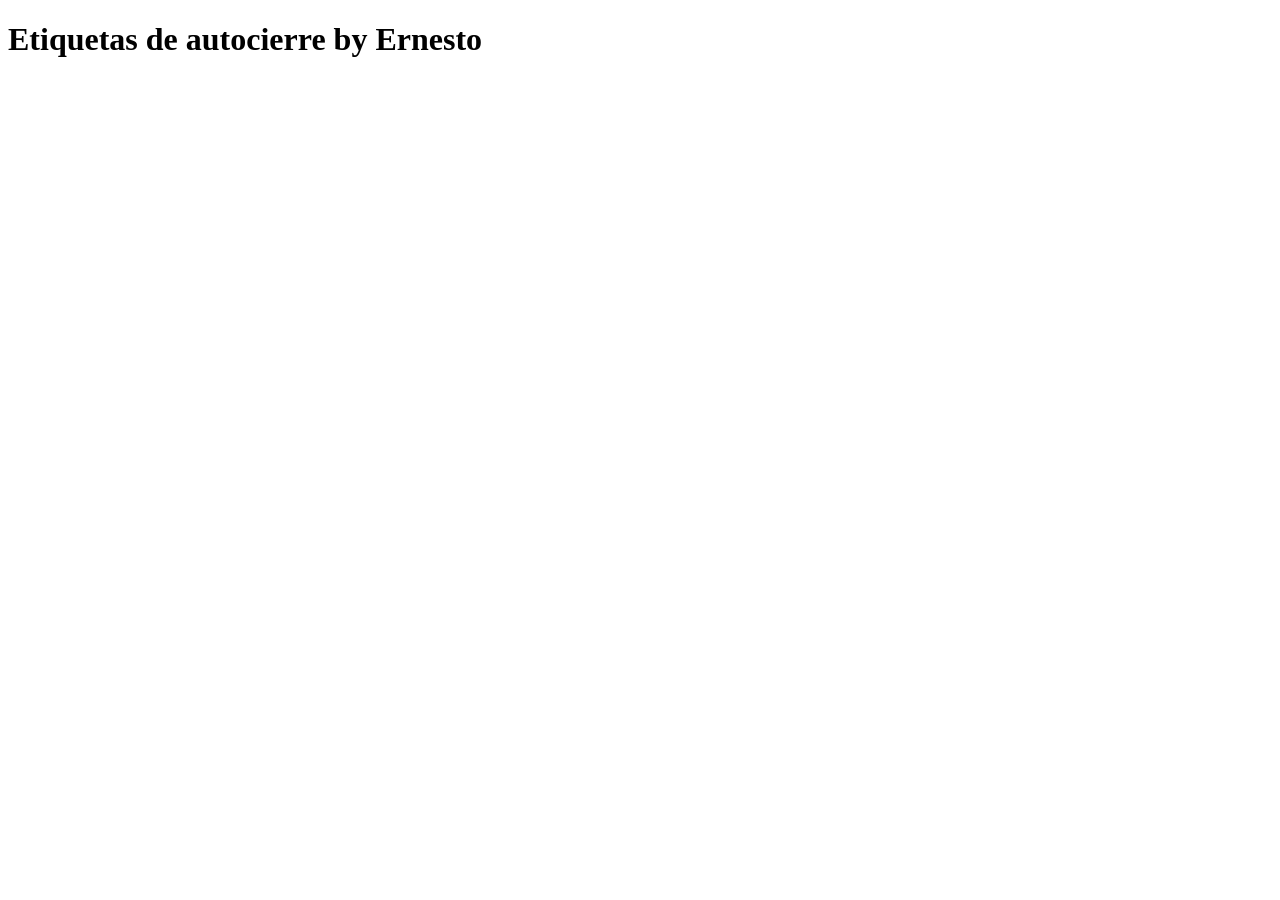
<file: tarea 2/index.html>
<!DOCTYPE html>
<html lang="es">
<head>
    <meta charset="UTF-8">
    <meta name="viewport" content="width=device-width, initial-scale=1.0">
    <title>tarea 1.2</title>
</head>
<body>
    <h1>Etiquetas de autocierre by Ernesto</h1>
</body>
</html>
</file>
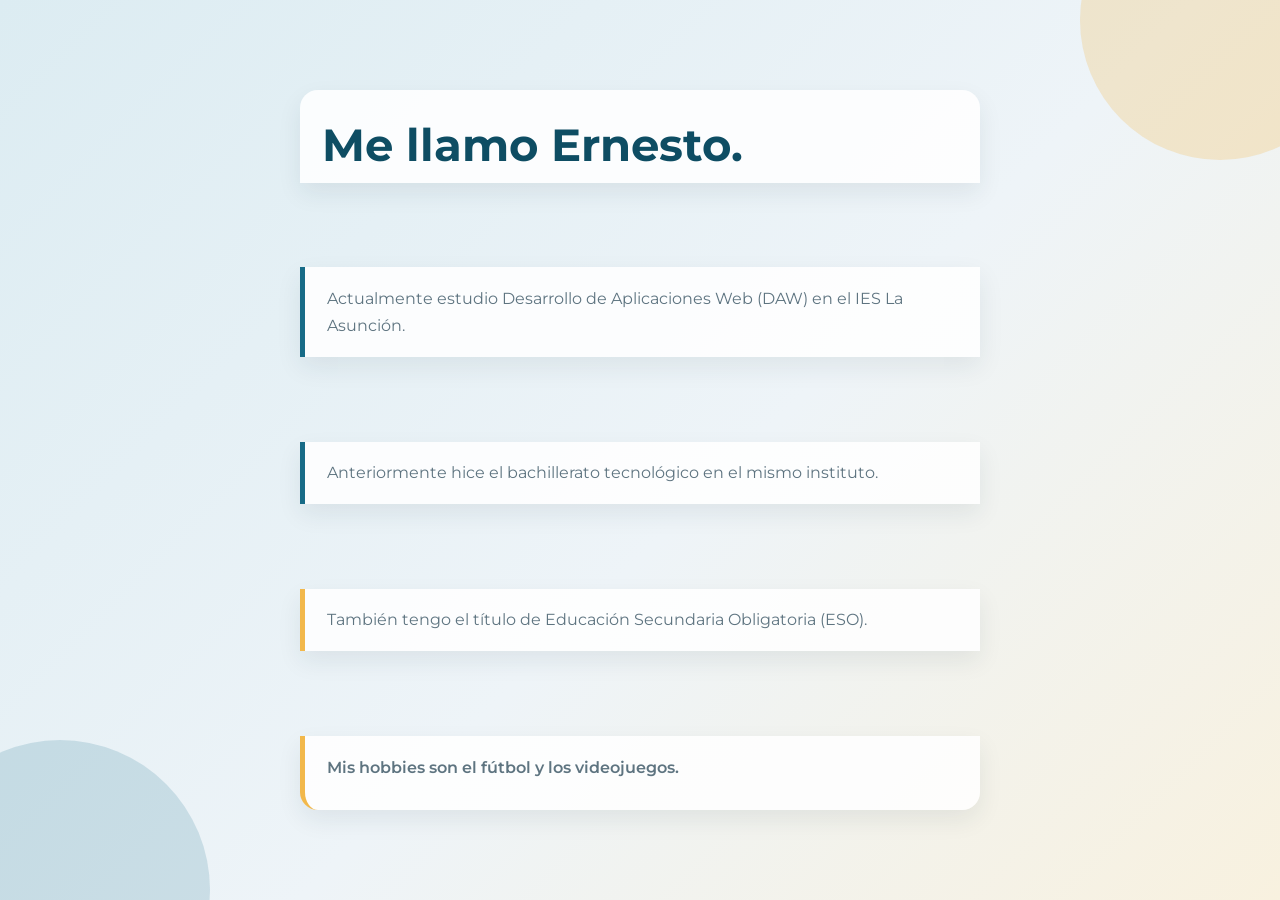
<file: tarea1/index.html>
<!DOCTYPE html>
<html lang="en">
<head>
    <meta charset="UTF-8">
    <meta name="viewport" content="width=device-width, initial-scale=1.0">
    <title>Document</title>
    <link rel="stylesheet" href="styless.css">
</head>
<body>
    <p>Me llamo Ernesto.</p>
    <p>Actualmente estudio Desarrollo de Aplicaciones Web (DAW) en el IES La Asunción.</p>
    <p>Anteriormente hice el bachillerato tecnológico en el mismo instituto.</p>
    <p>También tengo el título de Educación Secundaria Obligatoria (ESO).</p>
    <p>Mis hobbies son el fútbol y los videojuegos.</p>
</body>
</html>
</file>
<file: tarea1/styless.css>
@import url('https://fonts.googleapis.com/css2?family=Montserrat:wght@400;500;600;700&display=swap');

:root {
    --background: #eef4f8;
    --surface: #ffffff;
    --primary: #176b87;
    --primary-dark: #0e4d63;
    --text: #19323d;
    --muted: #5e7480;
    --accent: #f2b84b;
}

* {
    box-sizing: border-box;
}

body {
    min-height: 100vh;
    margin: 0;
    padding: 3rem 1.5rem;
    display: grid;
    place-items: center;
    background: linear-gradient(135deg, #dcecf2 0%, var(--background) 55%, #f8f1df 100%);
    color: var(--text);
    font-family: 'Montserrat', sans-serif;
}

body::before {
    content: '';
    position: fixed;
    top: -120px;
    right: -80px;
    width: 280px;
    height: 280px;
    border-radius: 50%;
    background: rgba(242, 184, 75, 0.25);
    pointer-events: none;
}

body::after {
    content: '';
    position: fixed;
    bottom: -140px;
    left: -90px;
    width: 300px;
    height: 300px;
    border-radius: 50%;
    background: rgba(23, 107, 135, 0.16);
    pointer-events: none;
}

body p {
    position: relative;
    z-index: 1;
    width: min(100%, 680px);
    margin: 0;
    padding: 1.1rem 1.4rem;
    background: rgba(255, 255, 255, 0.88);
    border-left: 5px solid var(--primary);
    color: var(--muted);
    line-height: 1.7;
    box-shadow: 0 10px 24px rgba(25, 50, 61, 0.08);
}

body p:first-child {
    padding: 1.8rem 1.4rem 0.6rem;
    border-left: 0;
    border-radius: 18px 18px 0 0;
    color: var(--primary-dark);
    font-size: clamp(1.8rem, 5vw, 2.8rem);
    font-weight: 700;
    line-height: 1.2;
}

body p:nth-child(4) {
    border-left-color: var(--accent);
}

body p:last-child {
    padding-bottom: 1.8rem;
    border-left-color: var(--accent);
    border-radius: 0 0 18px 18px;
    font-weight: 600;
}

@media (max-width: 520px) {
    body {
        padding: 1.5rem 1rem;
    }

    body p {
        padding: 1rem;
        font-size: 0.92rem;
    }
}
</file>
